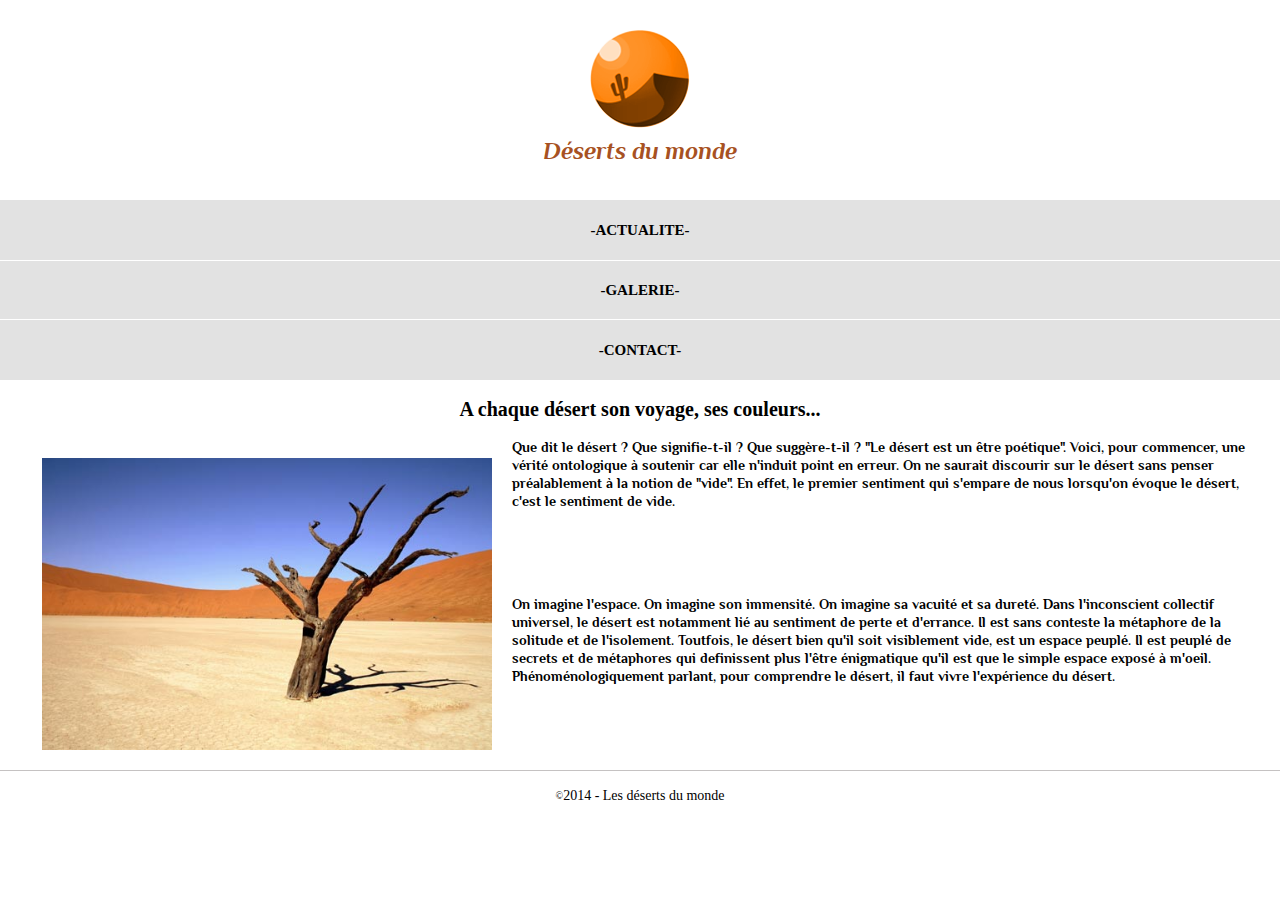
<file: 02_desert/index.html>
<!DOCTYPE html>
<html lang="fr">
<head>
    <meta charset="UTF-8">
    <meta name="viewport" content="width=device-width, initial-scale=1.0">
    <meta name="description" content="Desert">
    <meta name="author" content="Sarajlic semir">
    <link rel="stylesheet" href="assets/css/reset.css">
    <link rel="stylesheet" href="assets/css/common_style.css">
    <link rel="stylesheet" href="assets/css/style.css">
    <title>Déserts du monde</title>
</head>
<body>
    <header>

        <div>
            <a href="">
                <img src="assets/img/logo.png" alt="">
            </a>
            <h1>Déserts du monde</h1>
        </div>
        <nav>
            <div>
                <a href="">-ACTUALITE-</a>
                <a href="">-GALERIE-</a>
                <a href="">-CONTACT-</a>
            </div>
        </nav>
    </header>

    <main>
        <div class="container">
            <div>
                <div>
                    <h2>A chaque désert son voyage, ses couleurs...</h2>

                </div>
                <div>
                    <img src="assets/img/desert.jpg" width="450px" alt="">
                </div>
                <div>
                    <p>Que dit le désert ? Que signifie-t-il ? Que suggère-t-il ? "Le désert est un être poétique". Voici, pour commencer, une vérité ontologique à soutenir car elle n'induit point en erreur. On ne saurait discourir sur le désert sans penser préalablement à la notion de "vide". En effet, le premier sentiment qui s'empare de nous lorsqu'on évoque le désert, c'est le sentiment de vide.</p>
                    <p>On imagine l'espace. On imagine son immensité. On imagine sa vacuité et sa dureté. Dans l'inconscient collectif universel, le désert est notamment lié au sentiment de perte et d'errance. Il est sans conteste la métaphore de la solitude et de l'isolement. Toutfois, le désert bien qu'il soit visiblement vide, est un espace peuplé. Il est peuplé de secrets et de métaphores qui definissent plus l'être énigmatique qu'il est que le simple espace exposé à m'oeil. Phénoménologiquement parlant, pour comprendre le désert, il faut vivre l'expérience du désert.</p>
                </div>
            </div>

            <div>
                <h3>Top 5 des Désert</h3>
                <ol>
                    <li>Le désert de Gobi</li>
                    <li>La Vallée de la mort</li>
                    <li>Le désert du Sahara</li>
                    <li>Le désert de Gibson</li>
                    <li>Le massif des Aurès</li>
                </ol>
                <h3>Galerie</h3>
                <div>
                    <img src="assets/img/vignette1.jpg" alt="">
                    <img src="assets/img/vignette2.jpg" alt="">
                    <img src="assets/img/vignette3.jpg" alt="">
                    <img src="assets/img/vignette4.jpg" alt="">
                    <img src="assets/img/vignette5.jpg" alt="">
                    <img src="assets/img/vignette6.jpg" alt="">
                    <img src="assets/img/vignette7.jpg" alt="">
                    <img src="assets/img/vignette8.jpg" alt="">
                    <img src="assets/img/vignette9.jpg" alt="">
                    <img src="assets/img/vignette10.jpg" alt="">
                </div>
            </div>

        </div>
        
    </main>

    <footer>
        &copy;<p>2014 - Les déserts du monde</p>
    </footer>
    
    
</body>
</html>
</file>
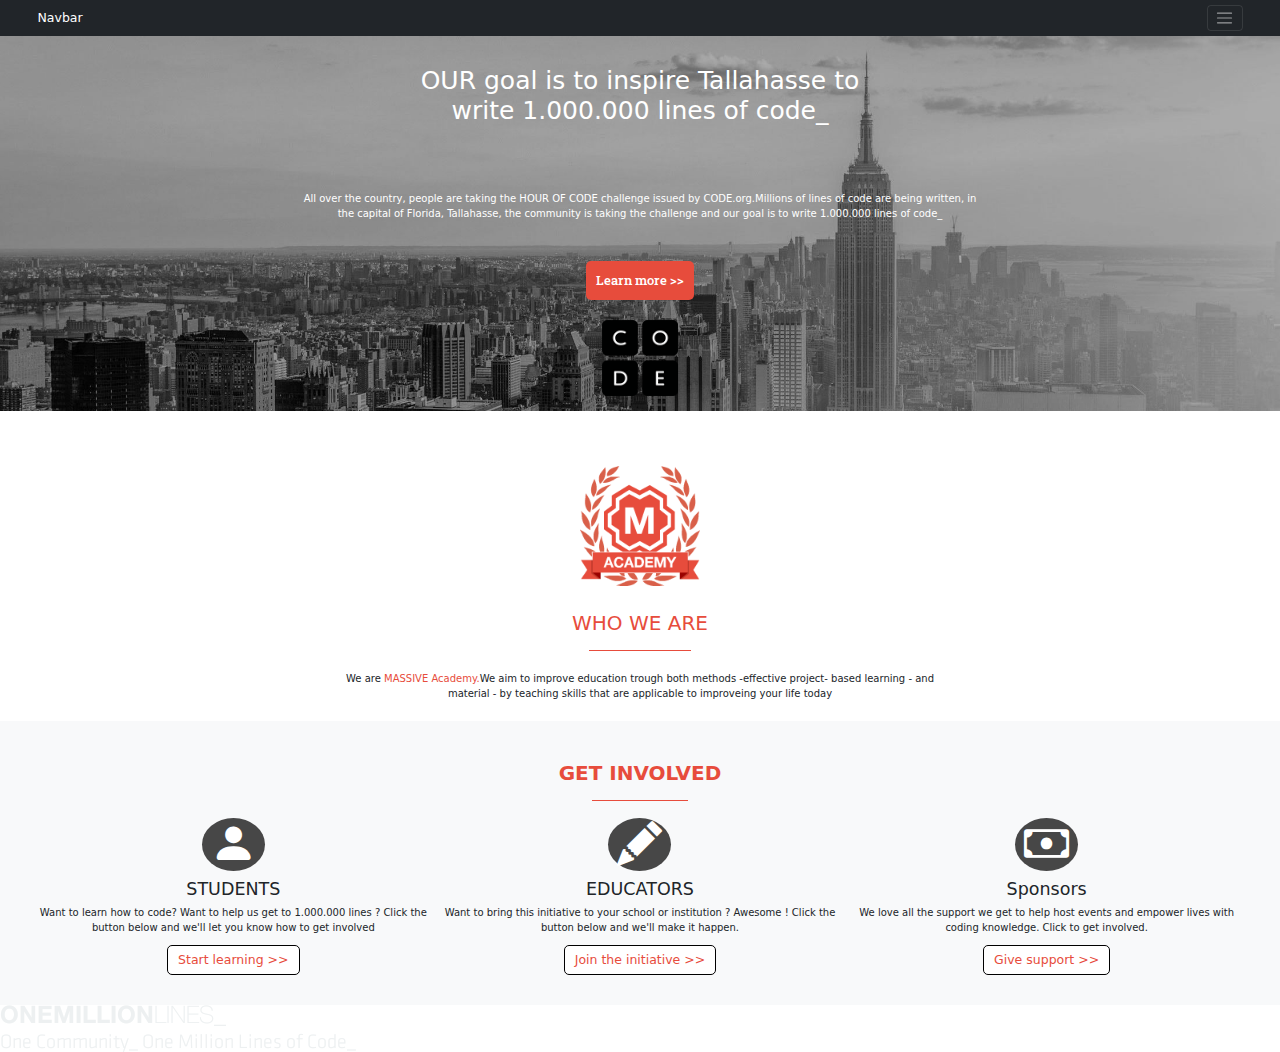
<file: 03_maquette_one-million/index.html>
<!DOCTYPE html>
<html lang="en">
<head>
    <meta charset="UTF-8">
    <meta name="viewport" content="width=device-width, initial-scale=1.0">
    <link rel="stylesheet" href="https://cdn.jsdelivr.net/npm/bootstrap-icons@1.11.3/font/bootstrap-icons.min.css">
    <link href="https://cdn.jsdelivr.net/npm/bootstrap@5.3.3/dist/css/bootstrap.min.css" rel="stylesheet" integrity="sha384-QWTKZyjpPEjISv5WaRU9OFeRpok6YctnYmDr5pNlyT2bRjXh0JMhjY6hW+ALEwIH" crossorigin="anonymous">
    <link rel="preconnect" href="https://fonts.googleapis.com">
    <link rel="preconnect" href="https://fonts.gstatic.com" crossorigin>
    <link href="https://fonts.googleapis.com/css2?family=Roboto+Slab:wght@100..900&display=swap" rel="stylesheet">
    <link rel="stylesheet" href="assets/css/style.css">
    <meta name="description" content="ONE MILLION">
    <meta name="author" content="Semir Sarajlic">
    <title>One million</title>
</head>
<body>
    <header class="h-100">
        <nav class="navbar navbar-dark bg-dark px-5">
            <div class="container-fluid">
                <a class="navbar-brand" href="#">Navbar</a>
                <button class="navbar-toggler" type="button" data-bs-toggle="collapse" data-bs-target="#navbarTogglerDemo02" aria-controls="navbarTogglerDemo02" aria-expanded="false" aria-label="Toggle navigation">
                  <span class="navbar-toggler-icon"></span>
                </button>
                <div class="collapse navbar-collapse" id="navbarTogglerDemo02">
                  <ul class="navbar-nav me-auto mb-2 mb-lg-0">
                    <li class="nav-item">
                      <a class="nav-link active" aria-current="page" href="#">Home</a>
                    </li>
                    <li class="nav-item">
                      <a class="nav-link" href="#">Link</a>
                    </li>
                    <li class="nav-item">
                      <a class="nav-link disabled" aria-disabled="true">Disabled</a>
                    </li>
                  </ul>
                  <form class="d-flex" role="search">
                    <input class="form-control me-2" type="search" placeholder="Search" aria-label="Search">
                    <button class="btn btn-outline-success" type="submit">Search</button>
                  </form>
                </div>
              </div>
              
        </nav>
        <div class="CSSbackimg d-flex flex-column align-items-center text-center  ">
            <h1 class="p-5 col-lg-5 text-white">OUR goal is to inspire Tallahasse to write 1.000.000 lines of code_</h1>
            <p class="col-lg-7 p-5 text-white">All over the country, people are taking the HOUR OF CODE challenge issued by CODE.org.Millions of lines of code are being written, in the capital of Florida, Tallahasse, the community is taking the challenge and our goal is to write 1.000.000 lines of code_ </p>
            <a type="button" class="btn btn-primary btn-lg">Learn more >></a>
            <img src="assets/images/code.png" class="col-lg-1 p-4" alt="">
        </div>
    </header>
    <main class="main">
        <section class="d-flex flex-column align-items-center text-center ">
            <img class="p-4 col-lg-2" src="assets/images/academy-brand-med.png" alt="">
            <h2 class="p-3 col-lg-5 whoweare">WHO WE ARE</h2>
            <p class="whoweareunderline"></p>
            <P class="p-3 col-lg-6">We are <span>MASSIVE Academy.</span>We aim to improve education trough both methods -effective project- based learning - and material - by teaching skills that are applicable to improveing your life today</P>   
        </section>
        <section class="d-flex row p-5 ">
          <div class="d-flex flex-column align-items-center">

            <h2 class="p-3">GET INVOLVED</h2>
            <p class="getinvolvedunderline"></p>
            
          </div>

            <div class="col-lg-4 text-center">
                
                <i class="bi bi-person-fill rounded-circle " ></i>
                <h3>STUDENTS</h3>
                <p>Want to learn how to code? Want to help us get to 1.000.000 lines ? Click the button below and we'll let you know how to get involved</p>
                <a type="button" class="btn btn-primary btn-lg">Start learning >></a>
            </div>

            <div class="col-lg-4 text-center">
                <i class="bi bi-pencil-fill rounded-circle"></i>
                <h3>EDUCATORS</h3>
                <p class=" ">Want to bring this initiative to your school or institution ? Awesome ! Click the button below and we'll make it happen. </p>
                <a type="button" class="btn btn-primary btn-lg">Join the initiative >></a>
            </div>

            <div class="col-lg-4 text-center">
                <i class="bi bi-cash rounded-circle"></i>
                <h3>Sponsors</h3>
                <p>We love all the support we get to help host events and empower lives with coding knowledge. Click to get involved.</p>
            <a type="button" class="btn btn-primary btn-lg">Give support >></a>
            </div>
        </section>
        <footer class="">
            <img src="assets/images/one-million-bottom-brand.png" alt="">
        </footer>
        
    </main>











    <!-- script Bootstrap -->
    <script src="https://cdn.jsdelivr.net/npm/bootstrap@5.3.3/dist/js/bootstrap.bundle.min.js" integrity="sha384-YvpcrYf0tY3lHB60NNkmXc5s9fDVZLESaAA55NDzOxhy9GkcIdslK1eN7N6jIeHz" crossorigin="anonymous"></script>
    
</body>
</html>
</file>
<file: 02_desert/assets/css/style.css>
*{
    box-sizing: border-box;
}

/* ************************HEADER************************ */

header{
    width: 100%;
    
    display: flex;
    flex-direction: column;
}

h1{
    width: 100%;
    text-align: center;
    font-size: 3.0rem;
    font-family: "Philosopher", sans-serif;
    font-weight: bold;
    font-style: italic;
    padding: .8rem;
    color: #A75122;
    font-size: x-large;
}

header > div {
    justify-content: center;
    height: 200px;
}

header div{ /*pour economiser des lignes*/
    display: flex;
    flex-direction: column;
    align-items: center;
    width: 100%;
}

header nav div a{
    font-size: 1.5rem;
    color: black;
    font-weight: bold;
    display: flex;
    justify-content: center;
    align-items: center;
    width: 100%;
    height: 60px;
    background-color: #E2E2E2;
}

header nav div a:nth-child(2){
    border-bottom: 1px solid white;
    border-top: 1px solid white;
}

/* ****************************MAIN**************************** */

main{
    border-bottom: 1px solid rgb(197, 194, 194);
}

.container div:nth-child(1) div:nth-child(2){
  
    display: flex;
    margin: 20px 20px;
}

.container > div:nth-child(2){
    display: none;
    
}

.container > div{
    display: flex;
    flex-wrap: wrap;
    justify-content: center;
}

.container>div div:nth-child(1){
    display: flex;
    width: 100%;
    justify-content: center;
}

.container>div div:nth-child(1) h2{
    font-weight: bold;
    font-size: 2.0rem;
    padding: 1.9rem;
}

/* ****************************MAIN 2**************************** */

.container>div div:nth-child(3){
    width: 58.33%;
    display: flex;
    flex-wrap: wrap;

}

p{
    font-size:1.4rem ;
}
.container>div div:nth-child(3) p{
    padding: 0 0 2rem;
    font-family: "Philosopher", sans-serif;
    font-weight: 700;
    font-style: normal;
    line-height: 1.8rem;
}

/* ***************************FOOTER*************************** */

footer{
    width: 100%;
    height: 50px;
    display: flex;
    justify-content: center;
    align-items: center;

}

/* *******************media querries pour tablette******************* */

@media screen and (min-width: 768px) and (max-width: 1199.99px){

    .container > div:nth-child(2){
        display: block;
        
    }

    



}
</file>
<file: 03_maquette_one-million/assets/css/style.css>
:root{
    font-size: 62.5%;
}

*{
    box-sizing: border-box;
}




.CSSbackimg{
    background-size: cover;
    background-image: url(../images/hero-image.jpg);
<<<<<<< HEAD
=======
    height: 400px;
    
}

.CSSbackimg a{
    border: none;
    padding: 1rem;
    border-radius: .5rem;
    margin-bottom: 0.5rem;
    background-color: #e74c3c;
    font-family: "Roboto Slab", serif;
    font-weight: 500;
    font-style: normal
}

.CSSbackimg a:hover{
    background-color:#b83e30 ;
}


main{
    margin-top: 4rem;
   
}

.whoweareunderline{
    border-bottom:1px solid #e74c3c;
    font-size:14px;
    /* line-height:12px; */
    width:8%;
}

.getinvolvedunderline{
    border-bottom:1px solid #e74c3c;
    font-size:px;
    /* line-height:12px; */
    width:8%;
}

main>section:nth-child(1) img{
    width: 150px;
}

main>section:nth-child(2) div:first-child{
    display: flex;
    width: 100% ;
    justify-content: center;
    
}

main>section:nth-child(2) div:first-child h2{
    color: #e74c3c;
    font-weight: bold;
}

span{
    color: #e74c3c;
}

.whoweare{
    color: #e74c3c;
}

main>section:nth-child(2){
    margin: 0;
    background-color: #F8F9FA;
}

main>section:nth-child(2) a{
    background-color: #fff;
    color: #e74c3c;
    border: 1px solid black;
}

main i{

    padding-left: .9rem;
    padding-right: .9rem;
    /* width: 50px; */
   font-size: 45px;
   background-color: #474747;
   color: #fff;
   /* border-radius: 45%; */
>>>>>>> e294261aa35be9d9b9dd3e29de5552d1afe8806c
}
</file>
<file: 02_desert/assets/css/common_style.css>
@import url(reset.css);

@import url('https://fonts.googleapis.com/css2?family=Philosopher:ital,wght@0,400;0,700;1,400;1,700&display=swap');

:root{
    font-size: 62.5%;
}
</file>
